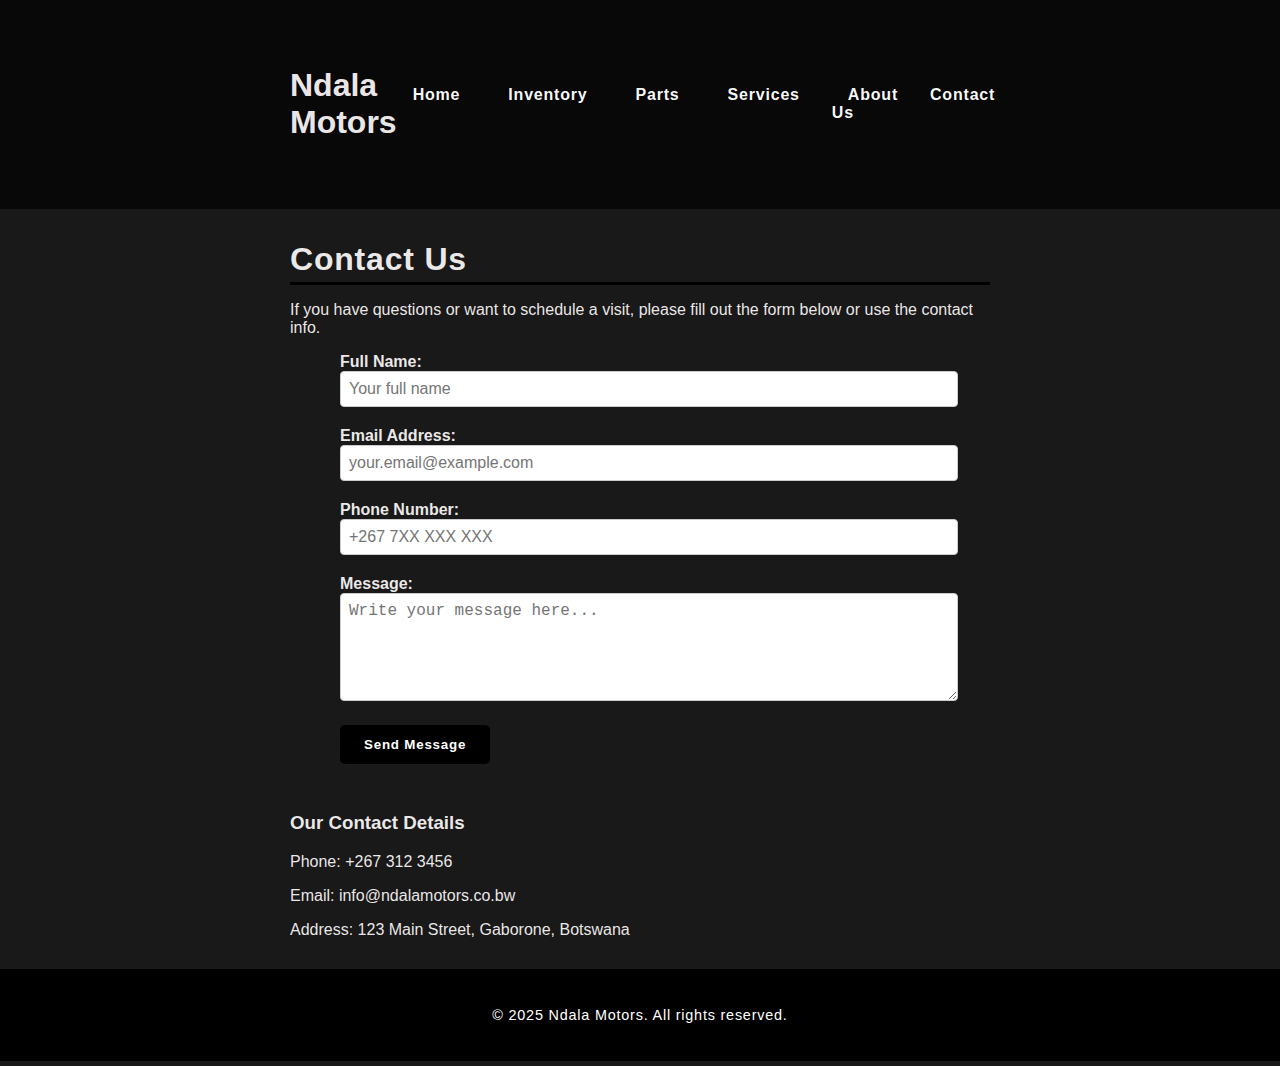
<file: contact.html>
<!DOCTYPE html>
<html lang="en">
<head>
  <meta charset="UTF-8" />
  <meta name="viewport" content="width=device-width, initial-scale=1" />
  <title>Contact Ndala Motors</title>
  <link rel="stylesheet" href="styles.css" />
</head>
<body>
<header>
  <div class="container main-nav">
    <h1>Ndala Motors</h1>
    <nav>
      <ul class="nav-menu">
        <li><a href="index.html">Home</a></li>
        <li class="dropdown">
          <a href="inventory.html">Inventory</a>
          <ul class="dropdown-menu">
            <li><a href="inventory.html#suvs">SUVs</a></li>
            <li><a href="inventory.html#sedans">Sedans</a></li>
            <li><a href="inventory.html#hatchbacks">Hatchbacks</a></li>
            <li><a href="inventory.html#trucks">Trucks</a></li>
          </ul>
        </li>
        <li class="dropdown">
          <a href="parts.html">Parts</a>
          <ul class="dropdown-menu">
            <li><a href="parts.html#engines">Engines</a></li>
            <li><a href="parts.html#batteries">Batteries</a></li>
            <li><a href="parts.html#tires">Tires</a></li>
            <li><a href="parts.html#accessories">Accessories</a></li>
          </ul>
        </li>
        <li><a href="services.html">Services</a></li>
        <li><a href="about.html">About Us</a></li>
        <li><a href="contact.html">Contact</a></li>
      </ul>
    </nav>
  </div>
</header>

<main class="container">
  <h2 class="section-title">Contact Us</h2>
  <p>If you have questions or want to schedule a visit, please fill out the form below or use the contact info.</p>

  <form id="contactForm" action="#" method="post" onsubmit="return validateForm()">
    <label for="name">Full Name:</label>
    <input type="text" id="name" name="name" placeholder="Your full name" required />

    <label for="email">Email Address:</label>
    <input type="email" id="email" name="email" placeholder="your.email@example.com" required />

    <label for="phone">Phone Number:</label>
    <input type="tel" id="phone" name="phone" placeholder="+267 7XX XXX XXX" required />

    <label for="message">Message:</label>
    <textarea id="message" name="message" rows="5" placeholder="Write your message here..." required></textarea>

    <button type="submit">Send Message</button>
  </form>

  <h3>Our Contact Details</h3>
  <p>Phone: +267 312 3456</p>
  <p>Email: info@ndalamotors.co.bw</p>
  <p>Address: 123 Main Street, Gaborone, Botswana</p>
</main>

<footer>
  <p>© 2025 Ndala Motors. All rights reserved.</p>
</footer>

<script>
  function validateForm() {
    const name = document.getElementById('name').value.trim();
    const email = document.getElementById('email').value.trim();
    const phone = document.getElementById('phone').value.trim();
    const message = document.getElementById('message').value.trim();

    if (!name || !email || !phone || !message) {
      alert('Please fill in all fields.');
      return false;
    }

    // Basic email regex
    const emailRegex = /^[^\s@]+@[^\s@]+\.[^\s@]+$/;
    if (!emailRegex.test(email)) {
      alert('Please enter a valid email address.');
      return false;
    }

    // Basic phone validation for Botswana format +267
    const phoneRegex = /^\+267\s?\d{3}\s?\d{3}\s?\d{3}$/;
    if (!phoneRegex.test(phone)) {
      alert('Please enter a valid Botswana phone number (e.g., +267 712 345 678).');
      return false;
    }

    alert('Thank you for contacting Ndala Motors! We will get back to you soon.');
    return true;
  }
</script>
</body>
</html>
</file>
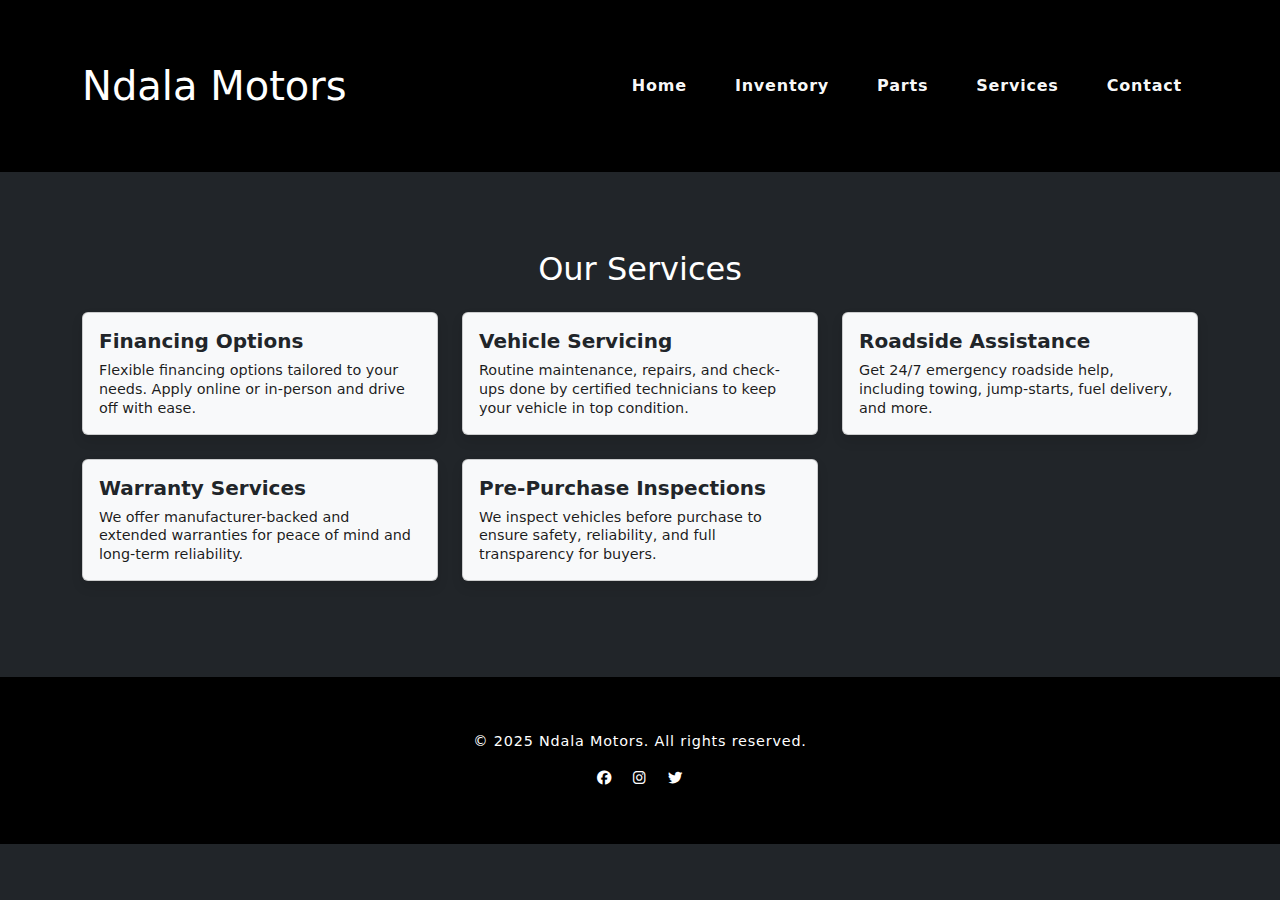
<file: services.html>
<!DOCTYPE html>
<html lang="en">
<head>
  <meta charset="UTF-8" />
  <meta name="viewport" content="width=device-width, initial-scale=1.0"/>
  <title>Services | Ndala Motors</title>
  <link rel="stylesheet" href="styles.css"/>
  <link rel="stylesheet" href="https://cdn.jsdelivr.net/npm/bootstrap@5.3.0/dist/css/bootstrap.min.css"/>
  <link rel="stylesheet" href="https://cdnjs.cloudflare.com/ajax/libs/font-awesome/6.4.0/css/all.min.css"/>
</head>
<body class="bg-dark text-white">
  <header class="bg-black text-white">
    <div class="container d-flex justify-content-between align-items-center py-3">
      <h1 class="mb-0">Ndala Motors</h1>
      <nav class="main-nav">
        <ul class="nav-menu">
          <li><a href="index.html">Home</a></li>
          <li class="dropdown">
            <a href="inventory.html">Inventory</a>
            <ul class="dropdown-menu">
              <li><a href="#">SUVs</a></li>
              <li><a href="#">Sedans</a></li>
              <li><a href="#">Hatchbacks</a></li>
              <li><a href="#">Trucks</a></li>
            </ul>
          </li>
          <li class="dropdown">
            <a href="parts.html">Parts</a>
            <ul class="dropdown-menu">
              <li><a href="#">Engines</a></li>
              <li><a href="#">Batteries</a></li>
              <li><a href="#">Tires</a></li>
              <li><a href="#">Accessories</a></li>
            </ul>
          </li>
          <li><a href="services.html" class="active">Services</a></li>
          <li><a href="contact.html">Contact</a></li>
        </ul>
      </nav>
    </div>
  </header>

  <main class="container py-5">
    <h2 class="mb-4 text-center">Our Services</h2>
    <div class="row g-4">
      <div class="col-md-4">
        <div class="card bg-light text-dark h-100">
          <div class="card-body">
            <h4 class="card-title">Financing Options</h4>
            <p class="card-text">Flexible financing options tailored to your needs. Apply online or in-person and drive off with ease.</p>
          </div>
        </div>
      </div>

      <div class="col-md-4">
        <div class="card bg-light text-dark h-100">
          <div class="card-body">
            <h4 class="card-title">Vehicle Servicing</h4>
            <p class="card-text">Routine maintenance, repairs, and check-ups done by certified technicians to keep your vehicle in top condition.</p>
          </div>
        </div>
      </div>

      <div class="col-md-4">
        <div class="card bg-light text-dark h-100">
          <div class="card-body">
            <h4 class="card-title">Roadside Assistance</h4>
            <p class="card-text">Get 24/7 emergency roadside help, including towing, jump-starts, fuel delivery, and more.</p>
          </div>
        </div>
      </div>

      <div class="col-md-4">
        <div class="card bg-light text-dark h-100">
          <div class="card-body">
            <h4 class="card-title">Warranty Services</h4>
            <p class="card-text">We offer manufacturer-backed and extended warranties for peace of mind and long-term reliability.</p>
          </div>
        </div>
      </div>

      <div class="col-md-4">
        <div class="card bg-light text-dark h-100">
          <div class="card-body">
            <h4 class="card-title">Pre-Purchase Inspections</h4>
            <p class="card-text">We inspect vehicles before purchase to ensure safety, reliability, and full transparency for buyers.</p>
          </div>
        </div>
      </div>
    </div>
  </main>

  <footer class="bg-black text-white text-center py-4 mt-5">
    <div class="container">
      <p>&copy; 2025 Ndala Motors. All rights reserved.</p>
      <div class="social-icons">
        <a href="#" class="text-white mx-2"><i class="fab fa-facebook"></i></a>
        <a href="#" class="text-white mx-2"><i class="fab fa-instagram"></i></a>
        <a href="#" class="text-white mx-2"><i class="fab fa-twitter"></i></a>
      </div>
    </div>
  </footer>
</body>
</html>
</file>
<file: styles.css>
/* styles.css */

body {
  font-family:sans-serif;
  background: #0b0b0bf0;
  color: #faf6f6f2;
  margin: 0;
  padding: 0;
}

header {
  background-color: #080808ef;
  color: #faf5f5f5;
  padding: 1rem 0;
}

.container {
  width: 90%;
  max-width: 700px;
  margin: 30px auto;
}

/* Navigation */

.main-nav {
  display: flex;
  justify-content: space-between;
  align-items: center;
}

.nav-menu {
  list-style: none;
  display: flex;
  margin: 0;
  padding: 0;
  gap: 1rem;
}

.nav-menu li {
  position: relative;
}

.nav-menu a {
  color: rgba(255, 255, 255, 0.97);
  text-decoration: none;
  padding: 0.5rem 1rem;
  display: inline;
  transition: background 0.3s ease;
  font-weight: 600;
  letter-spacing: 0.05rem;
}

.nav-menu a:hover {
  background-color: #040404da;
  border-radius: 4px;
}

/* Dropdown */

.dropdown-menu {
  display: none;
  position: absolute;
  top: 100%;
  left: 0;
  background-color: #111;
  border: 1px solid #333;
  min-width: 180px;
  z-index: 1000;
  border-radius: 0 0 5px 5px;
  box-shadow: 0 4px 8px rgba(0,0,0,0.4);
}

.dropdown-menu li a {
  padding: 0.5rem 1rem;
  color: #fff;
  font-weight: normal;
}

.dropdown-menu li a:hover {
  background-color: #333;
  border-radius: 0;
}

.dropdown:hover .dropdown-menu {
  display: inline;
}

/* Hero banner */

.hero {
  background: url('images/showroom.jpg') center center/cover no-repeat;
  height: 450px;
  position: relative;
  color: white;
  display: flex;
  align-items: center;
  justify-content: center;
  text-align: center;
  font-size: 2.5rem;
  font-weight: 700;
  letter-spacing: 0.1rem;
  text-shadow: 0 2px 5px rgba(0,0,0,0.7);
}

.hero .btn-primary {
  background-color: #000;
  color: white;
  padding: 0.75rem 2rem;
  border: none;
  margin-top: 1rem;
  cursor: pointer;
  font-weight: 600;
  transition: background-color 0.3s ease;
}

.hero .btn-primary:hover {
  background-color: #444;
}

/* Sections */

.section-title {
  font-size: 2rem;
  margin: 2rem 0 1rem;
  border-bottom: 3px solid #000;
  padding-bottom: 0.25rem;
  font-weight: 700;
  letter-spacing: 0.05rem;
}

.grid-cards {
  display: grid;
  grid-template-columns: repeat(auto-fit,minmax(250px,1fr));
  gap: 1.5rem;
  margin-bottom: 3rem;
}

.card {
  background: #0b0a0af6;
  border-radius: 8px;
  overflow: hidden;
  box-shadow: 0 6px 12px rgba(0,0,0,0.1);
  transition: transform 0.3s ease;
}

.card:hover {
  transform: translateY(-5px);
}

.card img {
  width: 100%;
  height: 180px;
  object-fit: cover;
}

.card-body {
  padding: 1rem;
}

.card-title {
  font-size: 1.25rem;
  font-weight: 700;
  margin-bottom: 0.5rem;
}

.card-text {
  font-size: 0.9rem;
  color: #060606e8;
  line-height: 1.3;
}

/* Footer */

footer {
  background-color: #000;
  color: #fff;
  padding: 1.5rem 0;
  text-align: center;
  font-size: 0.9rem;
  letter-spacing: 0.05rem;
}

footer a {
  color: #030303e8;
  text-decoration: underline;
}

footer a:hover {
  color: #fbf6f6c3;
}

/* Responsive */

@media (max-width: 768px) {
  .main-nav {
    flex-direction: column;
    gap: 0.75rem;
  }
  .nav-menu {
    flex-direction: column;
    width: 100%;
  }
  .dropdown-menu {
    position: static;
    border: none;
    box-shadow: none;
    background-color: transparent;
  }
  .dropdown:hover .dropdown-menu {
    display: none;
  }
  .dropdown > a::after {
    content: " ▼";
    font-size: 0.6rem;
  }
  /* Show dropdown on click for mobile */
  .dropdown.open .dropdown-menu {
    display: inline;
    background-color: #111;
    border-radius: 5px;
    padding: 0.5rem 0;
  }
}

/* Form styles */

form {
  max-width: 600px;
  margin: 0 auto 3rem;
}

form label {
  display: inline;
  margin-bottom: 0.5rem;
  font-weight: 600;
}

form input, form select, form textarea {
  width: 100%;
  padding: 0.5rem;
  margin-bottom: 1.25rem;
  border: 1px solid #ccc;
  border-radius: 4px;
  font-size: 1rem;
}

form button {
  background-color: #000;
  color: white;
  padding: 0.75rem 1.5rem;
  border: none;
  cursor: pointer;
  font-weight: 700;
  letter-spacing: 0.05rem;
  border-radius: 5px;
  transition: background-color 0.3s ease;
}

form button:hover {
  background-color: #090808e6;
}
</file>
